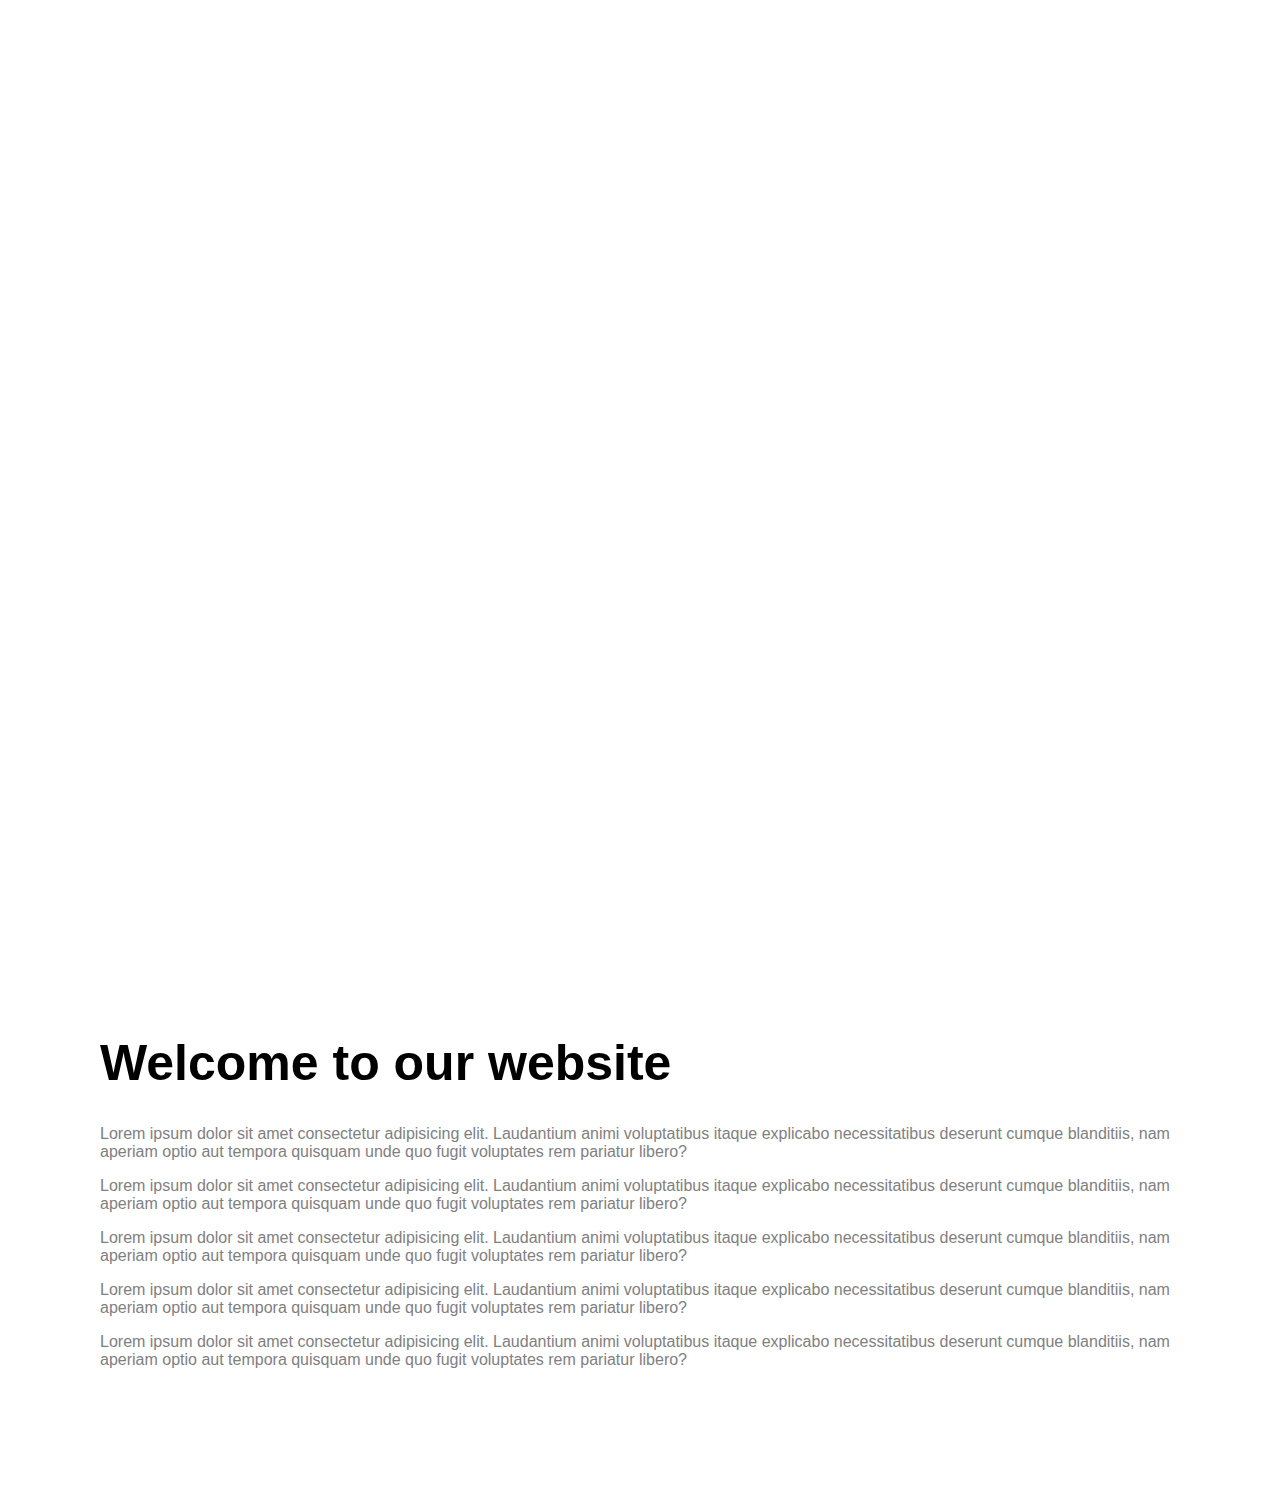
<file: background-image-scroll-effect/index.html>
<!DOCTYPE html>
<html lang="en">
<head>
  <meta charset="UTF-8">
  <meta http-equiv="X-UA-Compatible" content="IE=edge">
  <meta name="viewport" content="width=device-width, initial-scale=1.0">
  <title>Background Image Scroll Effect</title>
  <link rel="stylesheet" href="style.css">
</head>
<body>
  <div class="bg-image" id="bg-image">

  </div>
  <div class="container">
    <h1>Welcome to our website</h1>
    <p>Lorem ipsum dolor sit amet consectetur adipisicing elit. Laudantium animi voluptatibus itaque explicabo necessitatibus deserunt cumque blanditiis, nam aperiam optio aut tempora quisquam unde quo fugit voluptates rem pariatur libero?</p>
    <p>Lorem ipsum dolor sit amet consectetur adipisicing elit. Laudantium animi voluptatibus itaque explicabo necessitatibus deserunt cumque blanditiis, nam aperiam optio aut tempora quisquam unde quo fugit voluptates rem pariatur libero?</p>
    <p>Lorem ipsum dolor sit amet consectetur adipisicing elit. Laudantium animi voluptatibus itaque explicabo necessitatibus deserunt cumque blanditiis, nam aperiam optio aut tempora quisquam unde quo fugit voluptates rem pariatur libero?</p>
    <p>Lorem ipsum dolor sit amet consectetur adipisicing elit. Laudantium animi voluptatibus itaque explicabo necessitatibus deserunt cumque blanditiis, nam aperiam optio aut tempora quisquam unde quo fugit voluptates rem pariatur libero?</p>
    <p>Lorem ipsum dolor sit amet consectetur adipisicing elit. Laudantium animi voluptatibus itaque explicabo necessitatibus deserunt cumque blanditiis, nam aperiam optio aut tempora quisquam unde quo fugit voluptates rem pariatur libero?</p>
  </div>
  <script src="Index.js"></script>
</body>
</html>
</file>
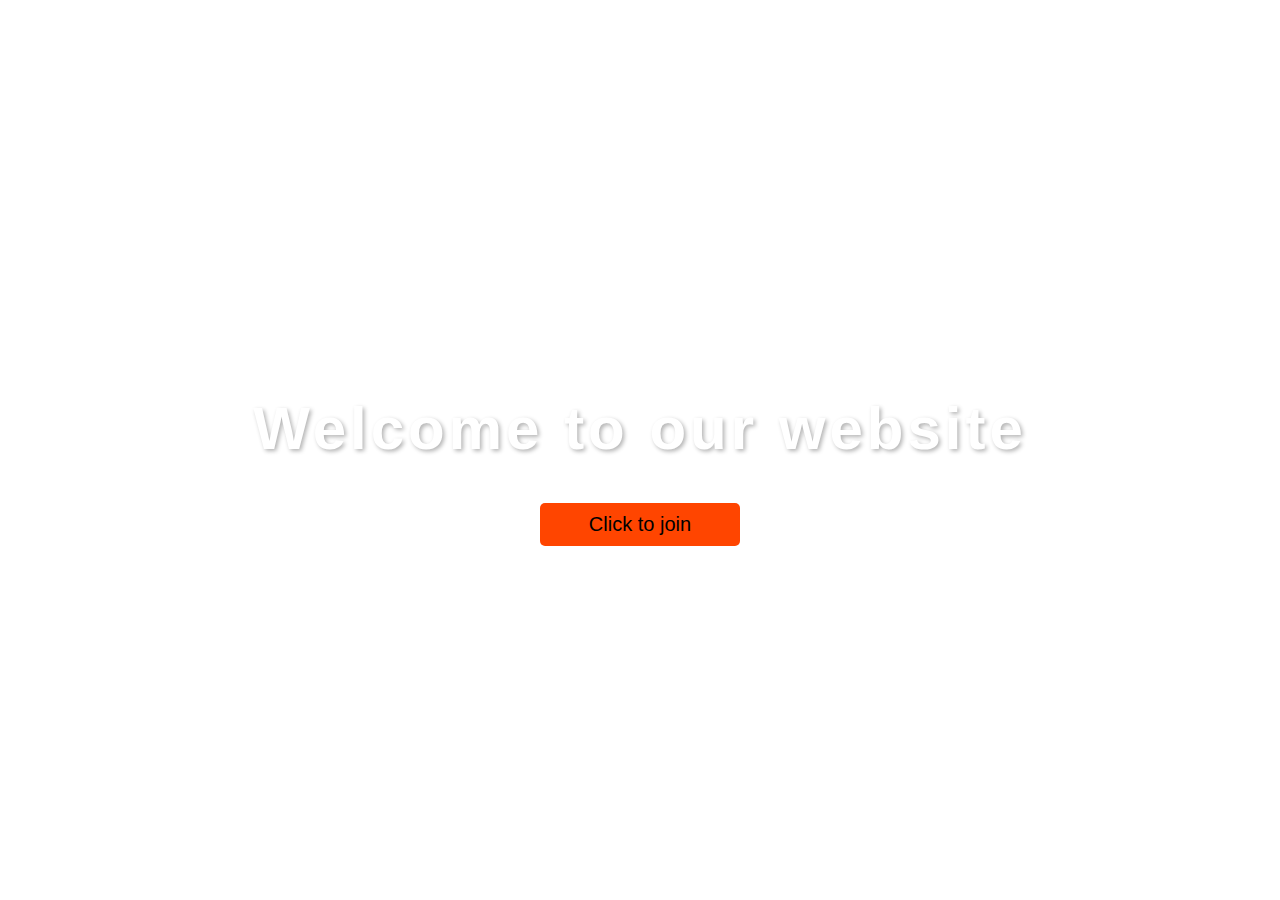
<file: blurred_background-popup/index.html>
<!DOCTYPE html>
<html lang="en">
<head>
  <meta charset="UTF-8">
  <meta http-equiv="X-UA-Compatible" content="IE=edge">
  <meta name="viewport" content="width=device-width, initial-scale=1.0">
  <title>Blurred Backgroud Popup</title>
  <link rel="stylesheet" href="https://cdnjs.cloudflare.com/ajax/libs/font-awesome/6.3.0/css/all.min.css" integrity="sha512-SzlrxWUlpfuzQ+pcUCosxcglQRNAq/DZjVsC0lE40xsADsfeQoEypE+enwcOiGjk/bSuGGKHEyjSoQ1zVisanQ==" crossorigin="anonymous" referrerpolicy="no-referrer" />
  <link rel="stylesheet" href="style.css">
</head>
<body>
  <div class="container">
    <h1>Welcome to our website</h1>
    <button class="btn">Click to join</button>
  </div>
  <div class="popup-container active">
    <h4>20% OFF offer</h4>
    <label for="email">your e-mail</label>
    <input type="email" name="email" class="input" placeholder="Enther your email">
    <button class="popup-btn">Join</button>
    <div class="close-icon">
      <i class="fas fa-times fa-2x"></i>
    </div>
    
  </div>
  <script src="index.js"></script>
</body>
</html>
</file>
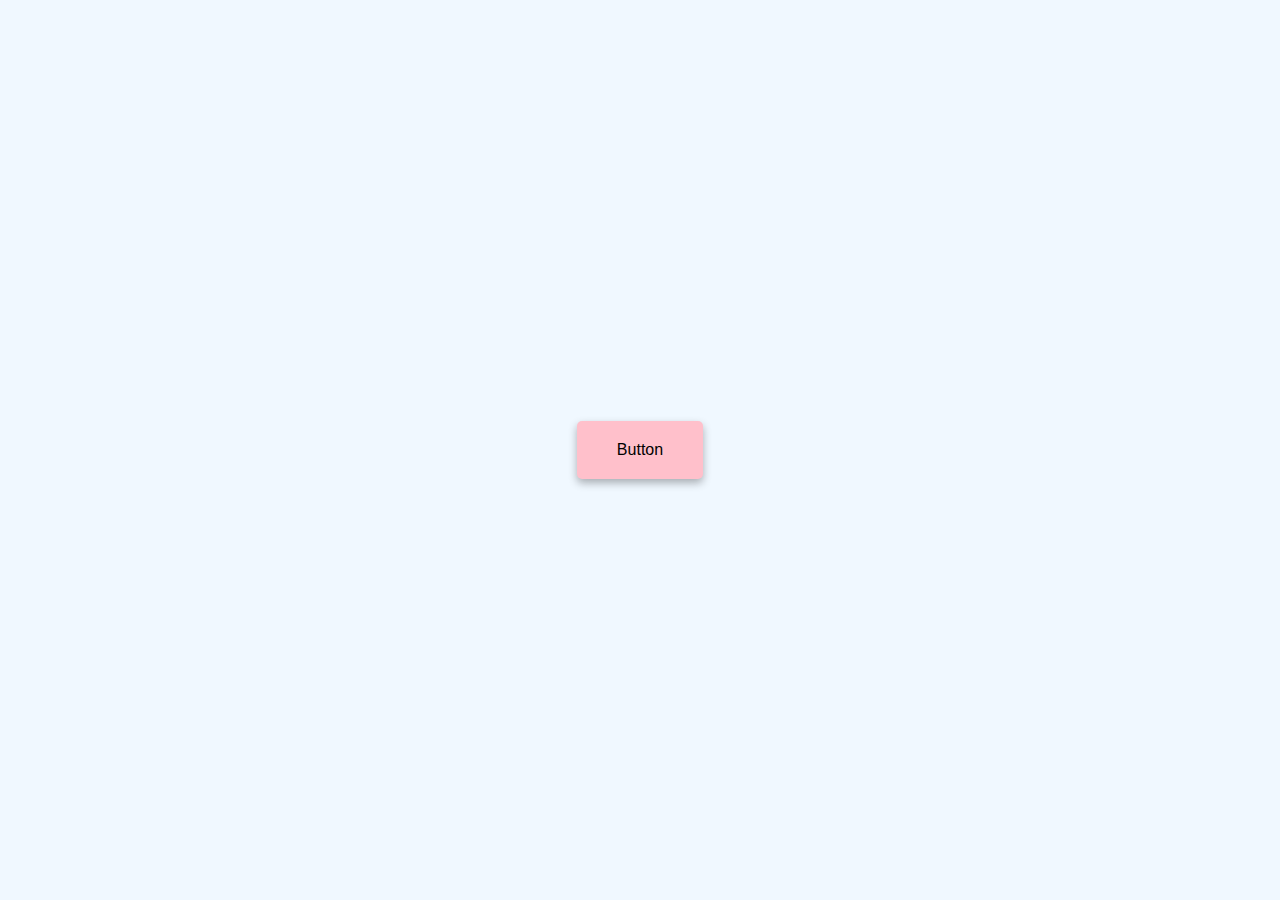
<file: button-rippleEffect/index.html>
<!DOCTYPE html>
<html lang="en">
<head>
  <meta charset="UTF-8">
  <meta http-equiv="X-UA-Compatible" content="IE=edge">
  <meta name="viewport" content="width=device-width, initial-scale=1.0">
  <title>Button ripple effect</title>
  <link rel="stylesheet" href="style.css">
</head>
<body>
  <a href="#" class="btn"><span>Button</span></a>
<script src="index.js"></script>
</body>
</html>
</file>
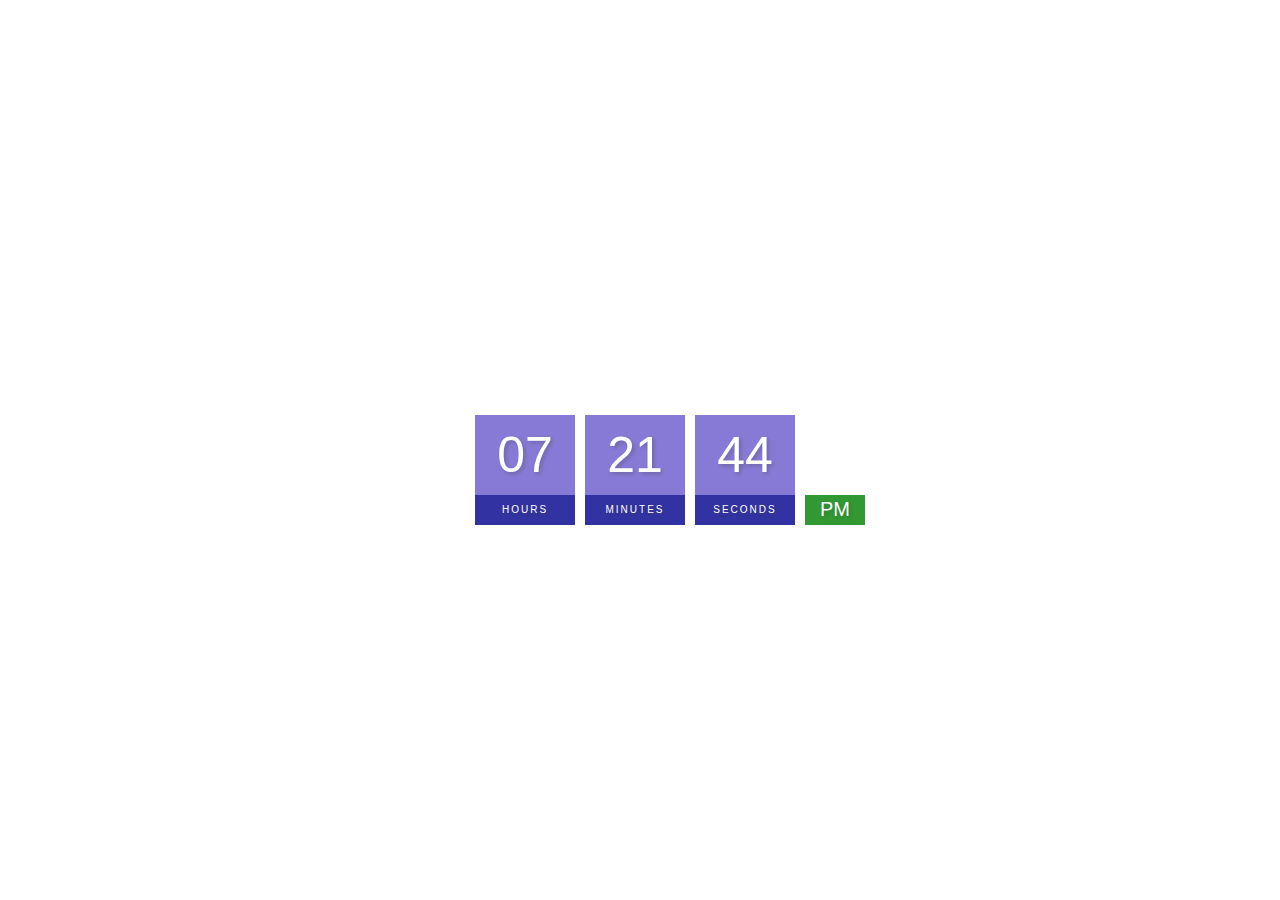
<file: digital-clock/index.html>
<!DOOCTYPE HTML>
<html lang="en">
<head>
    <meta charset="utf-8">
    <meta http-equiv="X-UA-Compatible" content="IE=edge">
    <meta name="viewport" content="width=device-width, 
          initial-scale=1.0">
    <title>Digital Clock</title>
    <link rel="stylesheet" href="style.css">
    
</head>
<body>
    <h2>Digital Clock</h2>
    <div class="clock">
        <div>
            <span id="hour">00</span>
            <span class="text">Hours</span>
        </div>
        <div>
            <span id="minutes">00</span>
            <span class="text">Minutes</span>
        </div>
        <div>
            <span id="seconds">00</span>
            <span class="text">Seconds</span>
        </div>
        <div>
            <span id="ampm">AM</span>
        </div>
    </div>

    <script src="index.js"></script>

</body>
</html>
</file>
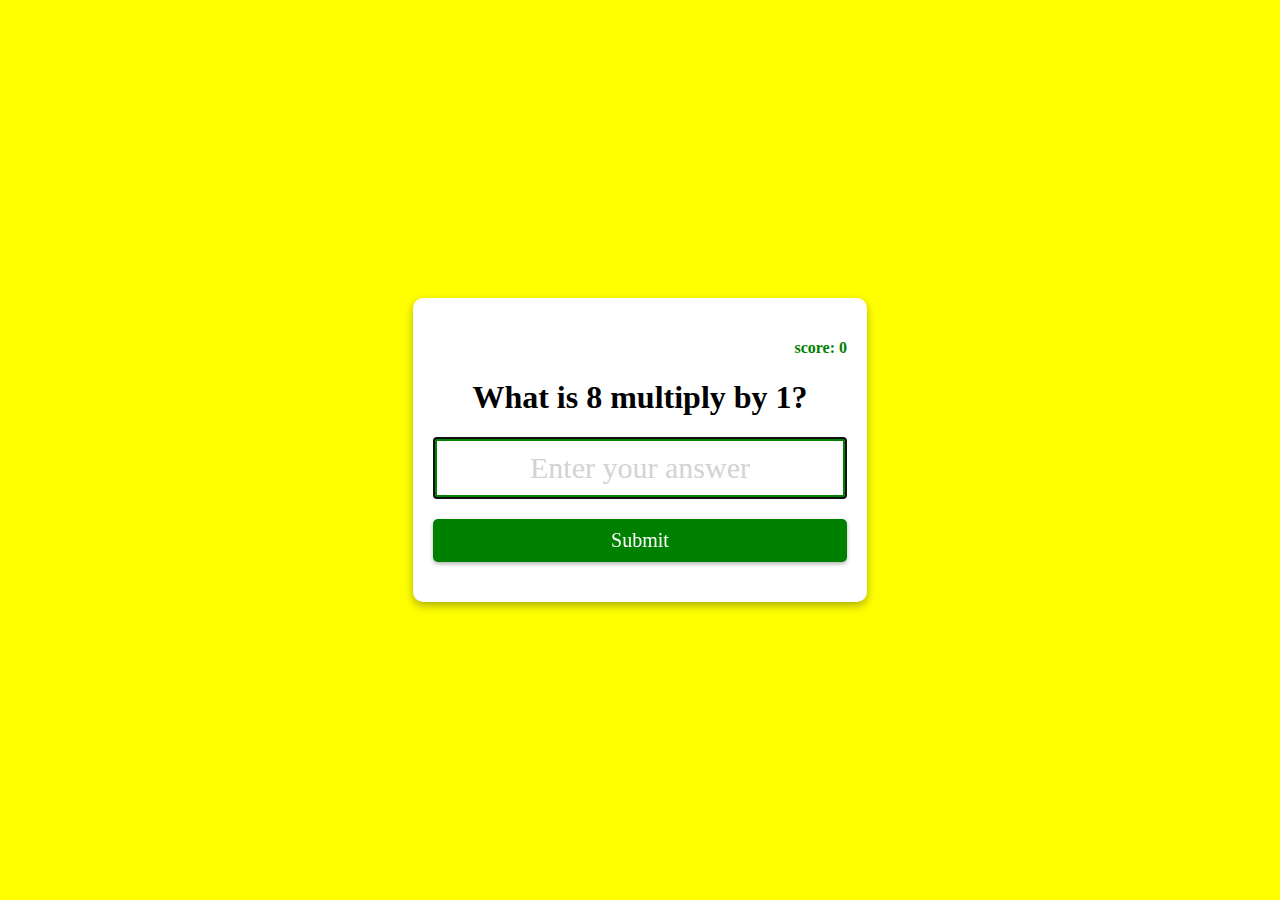
<file: multiplication-app/index.html>
<!DOCTYPE html>
<html lang="en">
<head>
    <meta charset="utf-8">
    <meta http-equiv="X-UA-Compatible" content="IE-edge">
    <meta name="viewport" content="width=device-width, initial-scale=1">
    <title>Multiplication App</title>
    <link rel="stylesheet" href="style.css">
</head>
<body>
    <form class="form" id="form">
        <h4 class="score" id="score">score: 0</h4>
        <h1 id="question">What is 1 multiply by 1?</h1>
        <input type="text" class="input" id="input" placeholder="Enter your answer" autofocus
               autocomplete="off" />
        <button type="submit" class="btn" >Submit</button>
    </form>
    <script src="index.js"></script>

</body>
<html>
</file>
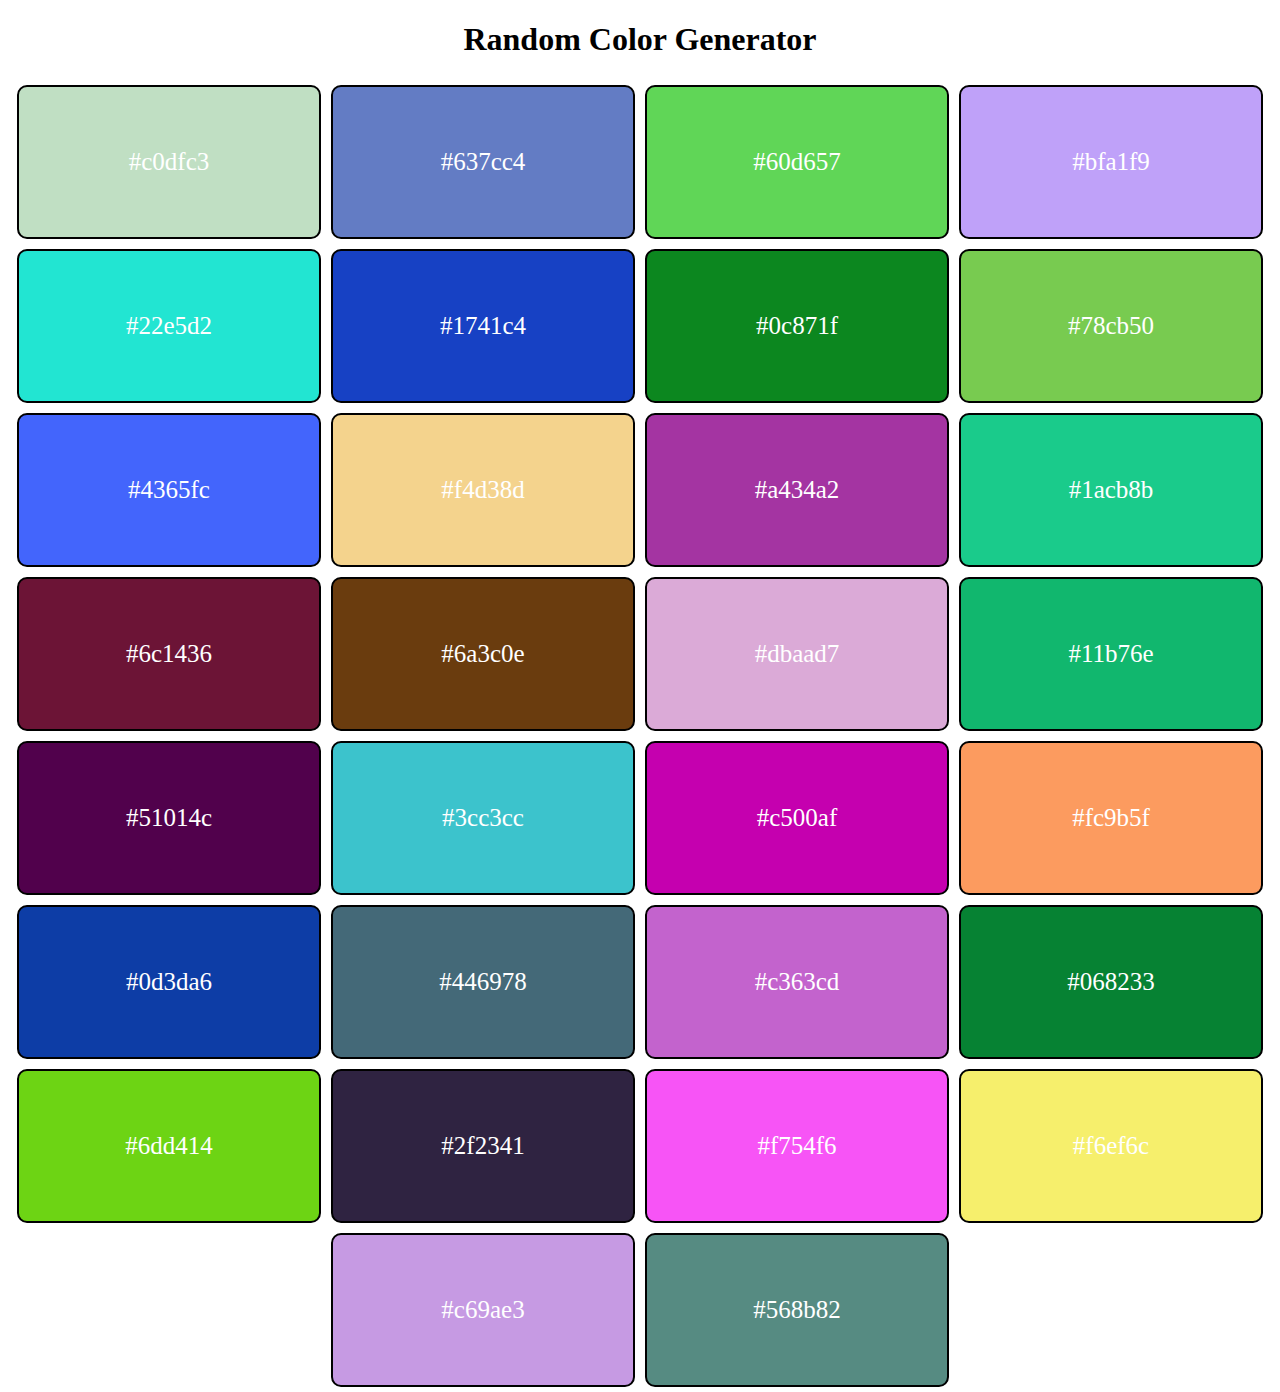
<file: random_color_generator/index.html>
<!DOCTYPE html>
<html lang="en">
<head>
  <meta charset="UTF-8">
  <meta http-equiv="X-UA-Compatible" content="IE=edge">
  <meta name="viewport" content="width=device-width, initial-scale=1.0">
  <title>Random color generator</title>
  <link rel="stylesheet" href="style.css">
</head>
<body>
  <h1>Random Color Generator</h1>
  <div class="container"></div>
  <script src="index.js"></script>
</body>
</html>
</file>
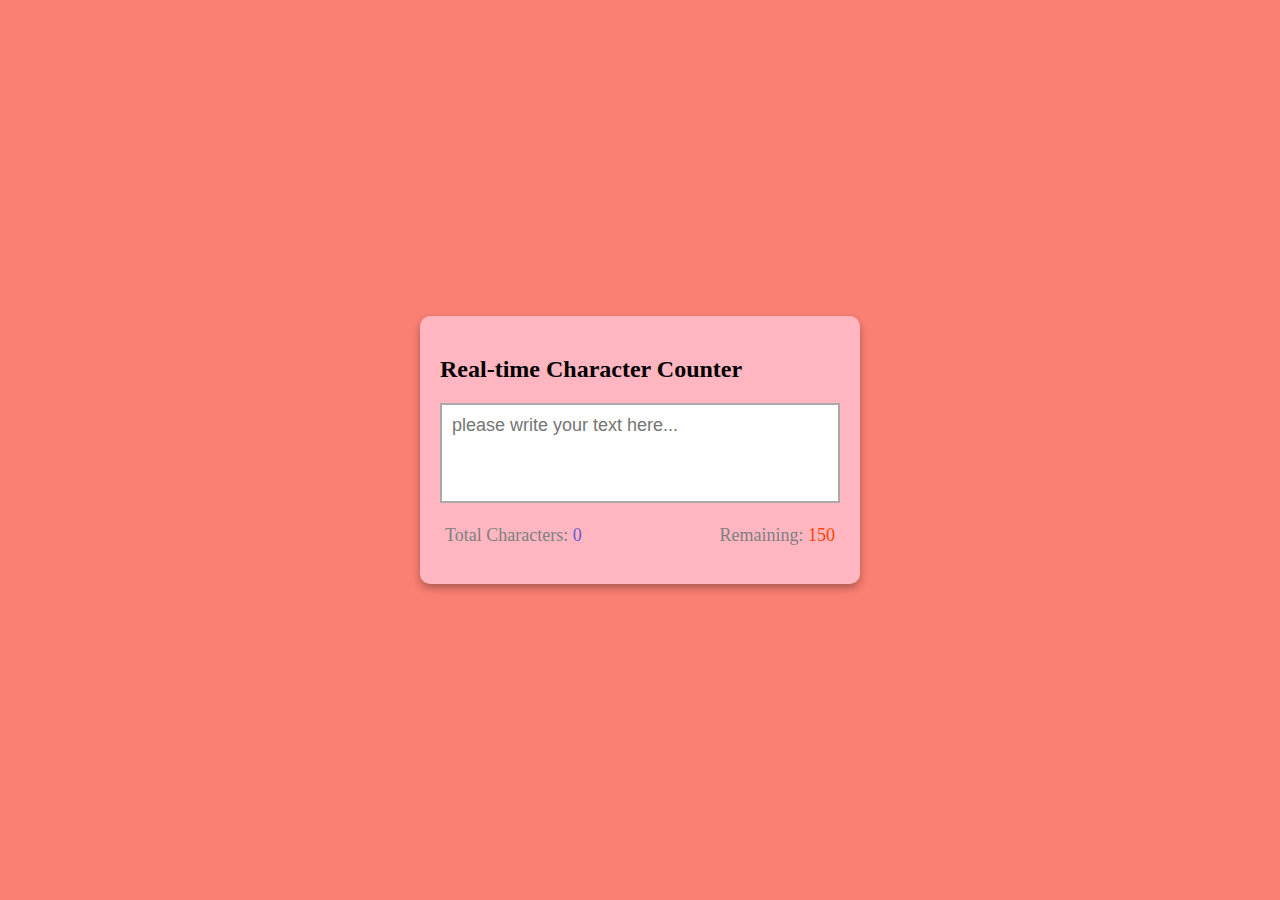
<file: Real-time-character-counter/index.html>
<!DOCTYPE html>
<html lang="en">
<head>
  <meta charset="UTF-8">
  <meta http-equiv="X-UA-Compatible" content="IE=edge">
  <meta name="viewport" content="width=device-width, initial-scale=1.0">
  <title>Real-time Character Counter</title>
  <link rel="stylesheet" href="style.css">
</head>
<body>
    <div class="container">
      <h2>Real-time Character Counter</h2>
      <textarea id="textarea" class="textarea" placeholder="please write your text here..." maxlength="150"></textarea>
      <div class="counter-container">
        <p>Total Characters: <span class="total-counter" id="total-counter"></span></p>
        <p>Remaining: <span class="remaining-counter" id="remaining-counter"></span></p>
      </div>
    </div>
    <script src="index.js"></script>
</body>
</html>
</file>
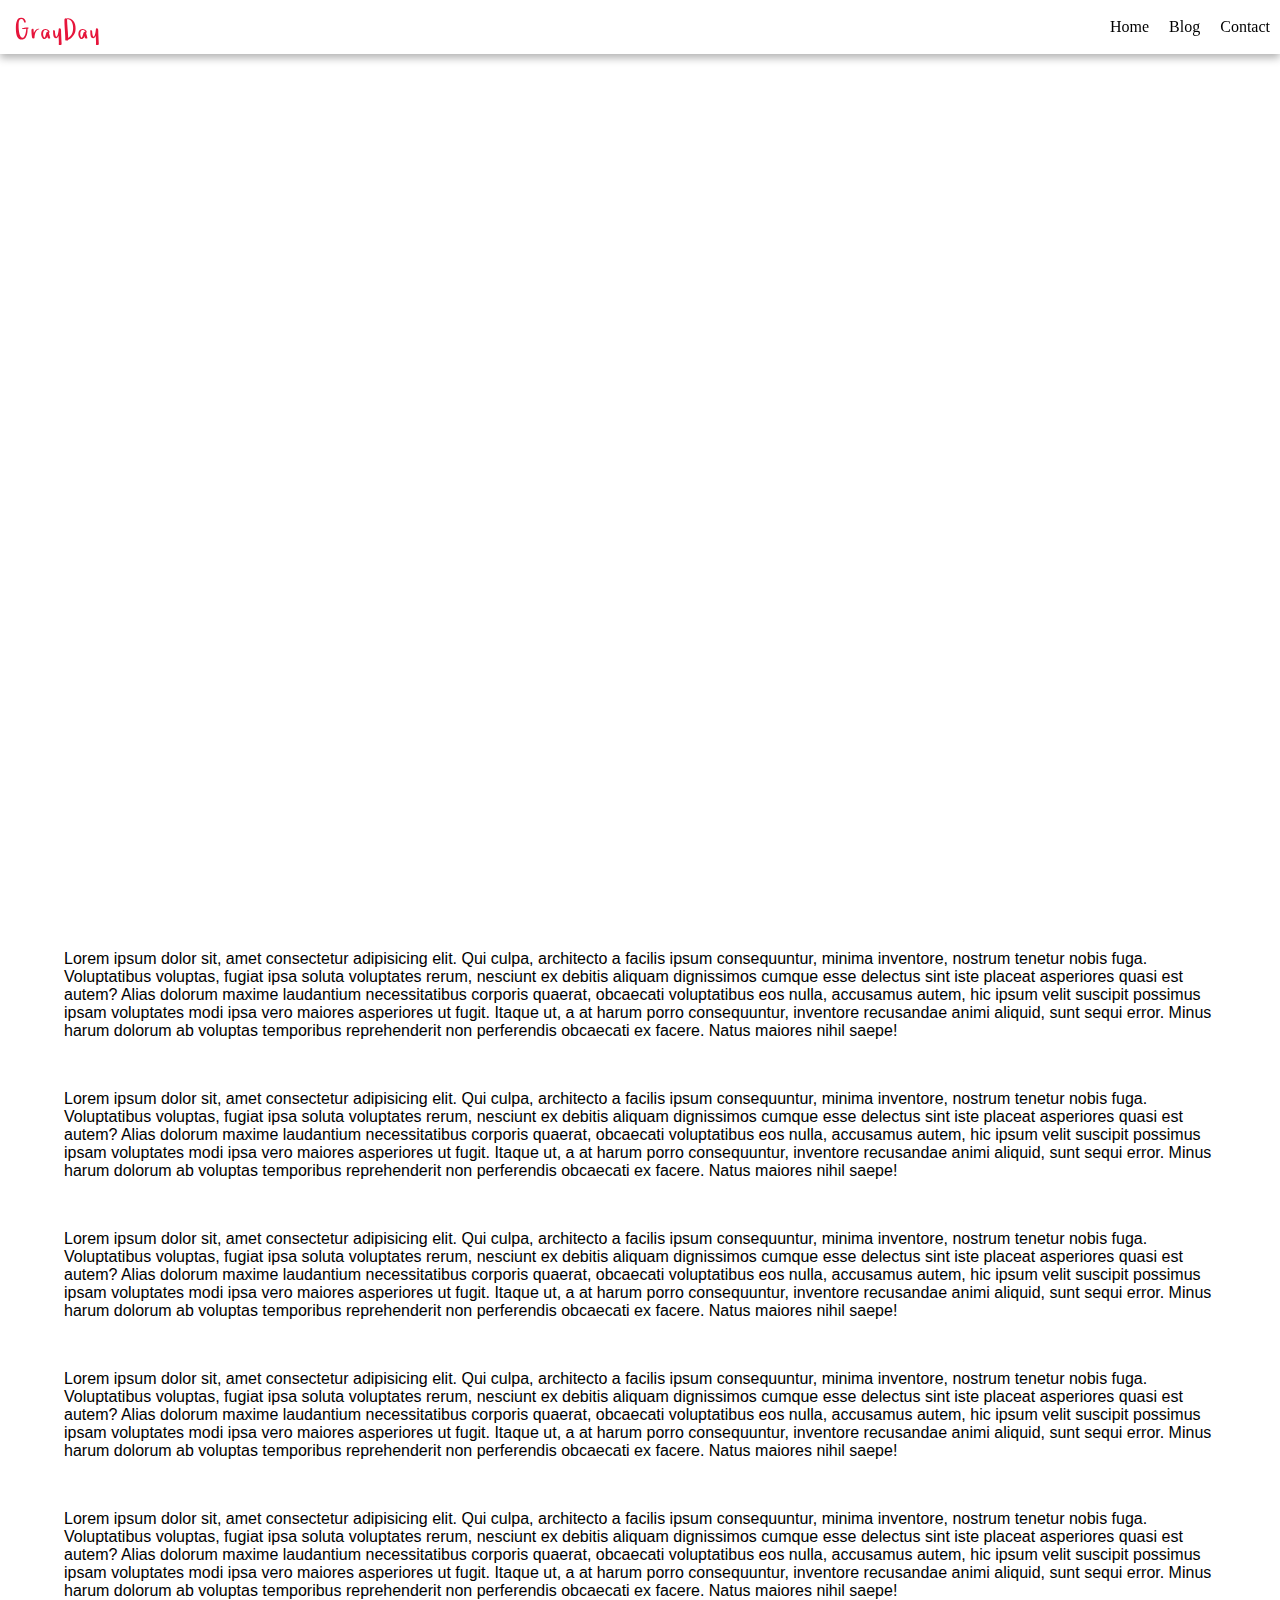
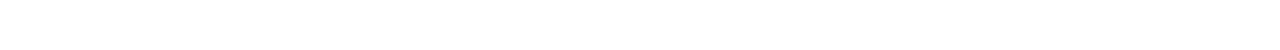
<file: sticky_nav_bar/index.html>
<!DOCTYPE html>
<html lang="en">
<head>
  <meta charset="UTF-8">
  <meta http-equiv="X-UA-Compatible" content="IE=edge">
  <meta name="viewport" content="width=device-width, initial-scale=1.0">
  <title>Sticky Navbar</title>
  <link rel="stylesheet" href="style.css">
</head>
<body>
  <div class="navbar">
    <a href="/index.html"><img src="logo.svg" alt=""></a>
    
    <ul>
      <li><a href="#">Home</a></li>
      <li><a href="#">Blog</a></li>
      <li><a href="#">Contact</a></li>
    </ul>
  </div>
  <div class="top-container">
    <h1>Welcome to our website</h1>
  </div>
  <div class="bottom-container">
    <p class="text">Lorem ipsum dolor sit, amet consectetur adipisicing elit. Qui culpa, architecto a facilis ipsum consequuntur, minima inventore, nostrum tenetur nobis fuga. Voluptatibus voluptas, fugiat ipsa soluta voluptates rerum, nesciunt ex debitis aliquam dignissimos cumque esse delectus sint iste placeat asperiores quasi est autem? Alias dolorum maxime laudantium necessitatibus corporis quaerat, obcaecati voluptatibus eos nulla, accusamus autem, hic ipsum velit suscipit possimus ipsam voluptates modi ipsa vero maiores asperiores ut fugit. Itaque ut, a at harum porro consequuntur, inventore recusandae animi aliquid, sunt sequi error. Minus harum dolorum ab voluptas temporibus reprehenderit non perferendis obcaecati ex facere. Natus maiores nihil saepe!</p>
    <p class="text">Lorem ipsum dolor sit, amet consectetur adipisicing elit. Qui culpa, architecto a facilis ipsum consequuntur, minima inventore, nostrum tenetur nobis fuga. Voluptatibus voluptas, fugiat ipsa soluta voluptates rerum, nesciunt ex debitis aliquam dignissimos cumque esse delectus sint iste placeat asperiores quasi est autem? Alias dolorum maxime laudantium necessitatibus corporis quaerat, obcaecati voluptatibus eos nulla, accusamus autem, hic ipsum velit suscipit possimus ipsam voluptates modi ipsa vero maiores asperiores ut fugit. Itaque ut, a at harum porro consequuntur, inventore recusandae animi aliquid, sunt sequi error. Minus harum dolorum ab voluptas temporibus reprehenderit non perferendis obcaecati ex facere. Natus maiores nihil saepe!</p>

    <p class="text">Lorem ipsum dolor sit, amet consectetur adipisicing elit. Qui culpa, architecto a facilis ipsum consequuntur, minima inventore, nostrum tenetur nobis fuga. Voluptatibus voluptas, fugiat ipsa soluta voluptates rerum, nesciunt ex debitis aliquam dignissimos cumque esse delectus sint iste placeat asperiores quasi est autem? Alias dolorum maxime laudantium necessitatibus corporis quaerat, obcaecati voluptatibus eos nulla, accusamus autem, hic ipsum velit suscipit possimus ipsam voluptates modi ipsa vero maiores asperiores ut fugit. Itaque ut, a at harum porro consequuntur, inventore recusandae animi aliquid, sunt sequi error. Minus harum dolorum ab voluptas temporibus reprehenderit non perferendis obcaecati ex facere. Natus maiores nihil saepe!</p>

    <p class="text">Lorem ipsum dolor sit, amet consectetur adipisicing elit. Qui culpa, architecto a facilis ipsum consequuntur, minima inventore, nostrum tenetur nobis fuga. Voluptatibus voluptas, fugiat ipsa soluta voluptates rerum, nesciunt ex debitis aliquam dignissimos cumque esse delectus sint iste placeat asperiores quasi est autem? Alias dolorum maxime laudantium necessitatibus corporis quaerat, obcaecati voluptatibus eos nulla, accusamus autem, hic ipsum velit suscipit possimus ipsam voluptates modi ipsa vero maiores asperiores ut fugit. Itaque ut, a at harum porro consequuntur, inventore recusandae animi aliquid, sunt sequi error. Minus harum dolorum ab voluptas temporibus reprehenderit non perferendis obcaecati ex facere. Natus maiores nihil saepe!</p>

    <p class="text">Lorem ipsum dolor sit, amet consectetur adipisicing elit. Qui culpa, architecto a facilis ipsum consequuntur, minima inventore, nostrum tenetur nobis fuga. Voluptatibus voluptas, fugiat ipsa soluta voluptates rerum, nesciunt ex debitis aliquam dignissimos cumque esse delectus sint iste placeat asperiores quasi est autem? Alias dolorum maxime laudantium necessitatibus corporis quaerat, obcaecati voluptatibus eos nulla, accusamus autem, hic ipsum velit suscipit possimus ipsam voluptates modi ipsa vero maiores asperiores ut fugit. Itaque ut, a at harum porro consequuntur, inventore recusandae animi aliquid, sunt sequi error. Minus harum dolorum ab voluptas temporibus reprehenderit non perferendis obcaecati ex facere. Natus maiores nihil saepe!</p>
  </div>
  <script src="index.js"></script>
</body>
</html>
</file>
<file: background-image-scroll-effect/style.css>
body{
  margin: 0;
  font-family: sans-serif;
}

.bg-image{
  width: 100%;
  height: 100vh;
  background: url("https://images.unsplash.com/photo-1540206395-68808572332f?ixlib=rb-4.0.3&ixid=MnwxMjA3fDB8MHxwaG90by1wYWdlfHx8fGVufDB8fHx8&auto=format&fit=crop&w=326&q=80");
  background-position: center;
  background-attachment: fixed;
  background-size: 160%;
}

.container{
  padding: 100px;
}

p{
  color:gray
}

h1{
  font-size: 50px;
}

@media (max-width:500px) {
  .container{
    padding: 10px;
  }
}
</file>
<file: blurred_background-popup/style.css>
body{
  margin: 0;

}

.container{
  display: flex;
  flex-direction: column;
  align-items: center;
  height: 100vh;
  justify-content: center;
  height: 100vh;
  justify-content: center;
  background: url("https://images.unsplash.com/photo-1560762484-813fc97650a0?ixlib=rb-4.0.3&ixid=MnwxMjA3fDB8MHxwaG90by1wYWdlfHx8fGVufDB8fHx8&auto=format&fit=crop&w=1074&q=80");
  background-size: cover;
  text-align: center;
  transition: filter 0.7s;
}

h1{
  font-size: 60px;
  color: white;
  font-family: Impact, Haettenschweiler, 'Arial Narrow Bold', sans-serif;
  letter-spacing: 4px;
  text-shadow: 2px 2px 4px rgba(0, 0, 0, .3);
}

.btn{
  padding: 10px 20px;
  width: 200px;
  cursor: pointer;
  background-color: orangered;
  border: none;
  border-radius: 5px;
  font-size: 20px;

}

.btn:hover{
  filter: brightness(0.8);
}

.active.container{
  filter: blur(5px) brightness(.7);
}

.popup-container{
  position: fixed;
  left: 50%;
  transform: translateX(-50%);
  background-color: white;
  width: 400px;
  height: 200px;
  top: 30%;
  display: flex;
  flex-direction: column;
  padding: 20px;
  background: url("https://images.unsplash.com/uploads/141103282695035fa1380/95cdfeef?ixlib=rb-4.0.3&ixid=MnwxMjA3fDB8MHxwaG90by1wYWdlfHx8fGVufDB8fHx8&auto=format&fit=crop&w=2030&q=80");
  background-size: cover;
  border-radius: 10px;
  box-shadow: 0 4px 8px rgba(0, 0, 0, .3);
  opacity: 1;
  transition: all 0.7s;
}

h4{
  font-size: 30px;
  margin: 10px;
  font-family: sans-serif;
  color: blueviolet;
}

label{
  color: blueviolet;
  font-family: sans-serif;
}

.popup-btn{
  background-color: orangered; 
  padding: 10px;
  cursor: pointer;
  font-size: 20px;
  border: 2px solid;
}

.input{
border: 2px solid;
padding: 10px;
margin: 10px 0;
font-size: 20px;
text-align: center;
}

.input::placeholder{
  color: lightgray;

}

.close-icon{
  position: absolute;
  right: 20px;
  cursor: pointer;
}

.close-icon:hover{
  color: orangered;
}

.active.popup-container{
  visibility: hidden;
  opacity: 0;
  top: 10%;
}
</file>
<file: button-rippleEffect/style.css>
body{
  margin: 0;
  display: flex;
  justify-content: center;
  height: 100vh;
  align-items: center;
  background-color: aliceblue;
  font-family: sans-serif;

}

.btn{
  background-color: pink;
  padding: 20px 40px;
  border-radius: 5px;
  box-shadow: 0 4px 8px rgba(0, 0, 0, .3);
  text-decoration: none;
  color: black;
  position: relative;
  overflow: hidden;

}

.btn span{
  position: relative;
  z-index: 0;
}

.btn::before{
  content: "";
  position: absolute;
  background-color: orangered;
  width: 0px;
  height: 0px;
  left: var(--xPos);
  top: var(--yPos);
  transform: translate(-50%, -50%);
  border-radius: 50%;
  transition: width .5s, height .5s;
}


.btn:hover::before {
  width: 300px;
  height: 300px;
  }
</file>
<file: digital-clock/style.css>
body {
        margin: 0;
        font-family: sans-serif;
        display: flex;
        flex-direction: column;
        align-items: center;
        height: 100vh;
        justify-content: center;
        background: url("https://images.unsplash.com/photo-1500382017468-9049fed747ef?ixlib=rb-4.0.3&ixid=MnwxMjA3fDB8MHxwaG90by1wYWdlfHx8fGVufDB8fHx8&auto=format&fit=crop&w=1332&q=80");
        background-size:cover;
        overflow:hidden;
    }
    h2 {
        text-transform:uppercase;
        letter-spacing:4px;
        font-size:14px;
        text-align:center;
        color:white;
    }
    .clock {
        display: flex;
    }
    .clock div {
        margin: 5px;
        position: relative;
    }
    .clock span {
        width: 100px;
        height: 80px;
        background: slateblue;
        opacity: 0.8;
        color: white;
        display: flex;
        justify-content: center;
        align-items: center;
        font-size: 50px;
        text-shadow: 2px 2px 4px rgba(0, 0, 0, 0.3);
    }
    .clock .text {
        height: 30px;
        font-size: 10px;
        text-transform: uppercase;
        letter-spacing: 2px;
        background: darkblue;
        opacity: 0.8;
    }
    .clock #ampm {
        bottom: 0;
        position: absolute;
        width: 60px;
        height: 30px;
        font-size: 20px;
        background: green;
    }
</file>
<file: multiplication-app/style.css>
body {
    margin:0;
    display:flex;
    justify-content:center;
    height: 100vh;
    align-items: center;
    text-align:center;
    background-color:yellow;
    font-family:cursive;
}
.form {
    background-color: white;
    padding:20px;
    box-shadow:0 4px 8px rgba(0,0,0, .3);
    border-radius:10px;
    margin:10px;
}

.input {
    display:block;
    width:100%;
    box-sizing:border-box;
    font-size:30px;
    text-align:center;
    padding:10px;
    border:solid 4px green;
    color:green;

}
    .input::placeholder {
    
    color:lightgray;
    font-family:cursive;

    }
.btn {
    background-color: green;
    color:white;
    border:none;
    display:block;
    width:100%;
    padding:10px;
    font-size:20px;
    font-family:cursive;
    margin:20px 0;
    border-radius:5px;
    box-shadow:0 2px 4px rgba(0,0,0,0.3);
    cursor:pointer;
}

    .btn:hover {
    filter: brightness(0.9);

    }
.score {
color: green;
text-align: right;

}
</file>
<file: random_color_generator/style.css>
body{
  margin: 0;
  font-family: cursive;
}

h1{
  text-align: center;
}

.container{
  display: flex;
  flex-wrap: wrap;
  justify-content: center;

}

.color-container{
  background-color: orange;
  width: 300px;
  height: 150px;
  color: white;
  margin: 5px;
  display: flex;
  justify-content: center;
  align-items: center;
  font-size: 25px;
  text-shadow: 2px 2px 4px rgba(0, 0, 0, ,5);
  border: solid black 2px;
  border-radius: 10px;
  
}
</file>
<file: Real-time-character-counter/style.css>
body{
  margin: 0;
  display: flex;
  justify-content: center;
  height: 100vh;
  align-items: center;
  background-color: salmon;
  font-family: cursive;

}

.container{
  background-color: lightpink;
  width: 400px;
  padding: 20px;
  margin: 5px;
  border-radius: 10px;
  box-shadow: 0 4px 8px rgba(0, 0, 0, .3); 
}

.textarea{
  resize: none;
  width: 100%;
  height: 100px;
  font-size: 18px;
  font-family: sans-serif;
  padding: 10px;
  box-sizing: border-box;
  border: solid 2px darkgray;
}

.counter-container{
  display: flex;
  justify-content: space-between;
  padding: 0 5px;
}

.counter-container p{
  font-size: 18px;
  color: gray;
}

.total-counter{
  color: slateblue;

}

.remaining-counter{
  color: orangered;
}
</file>
<file: sticky_nav_bar/style.css>
body{
  margin: 0;

}
.top-container{
  background-image: url(https://images.unsplash.com/photo-1547394765-185e1e68f34e?ixlib=rb-4.0.3&ixid=MnwxMjA3fDB8MHxwaG90by1wYWdlfHx8fGVufDB8fHx8&auto=format&fit=crop&w=1170&q=80);
  height: 100vh;
  background-size: cover;
  display: flex;
  justify-content: center;
  align-items: center;
  text-align: center;
}

.top-container h1{
  color: white;
  font-size: 50px;
  font-family: Impact, Haettenschweiler, 'Arial Narrow Bold', sans-serif;
  letter-spacing: 3px;
}

.text{
 margin: 50px 5%;
 font-family: sans-serif;
}

.navbar{
  display: flex;
  position: fixed;
  background-color: white;
  width: 100%;
  justify-content: space-between;
  align-items: center;
  box-shadow: 0 4px 8px rgba(0, 0, 0, .3);
  transition: background-color .4s;
}

.navbar ul{
  display: flex;
  list-style-type: none;

}

.navbar ul li a{
  text-decoration: none;
  margin: 0 10px;
  color: black;
  font-family: cursive;
}

.navbar ul li a:hover{
color: red;  
}

.navbar.active{
  background-color: black;
}
.navbar.active ul li a{
  color: white;
}
</file>
